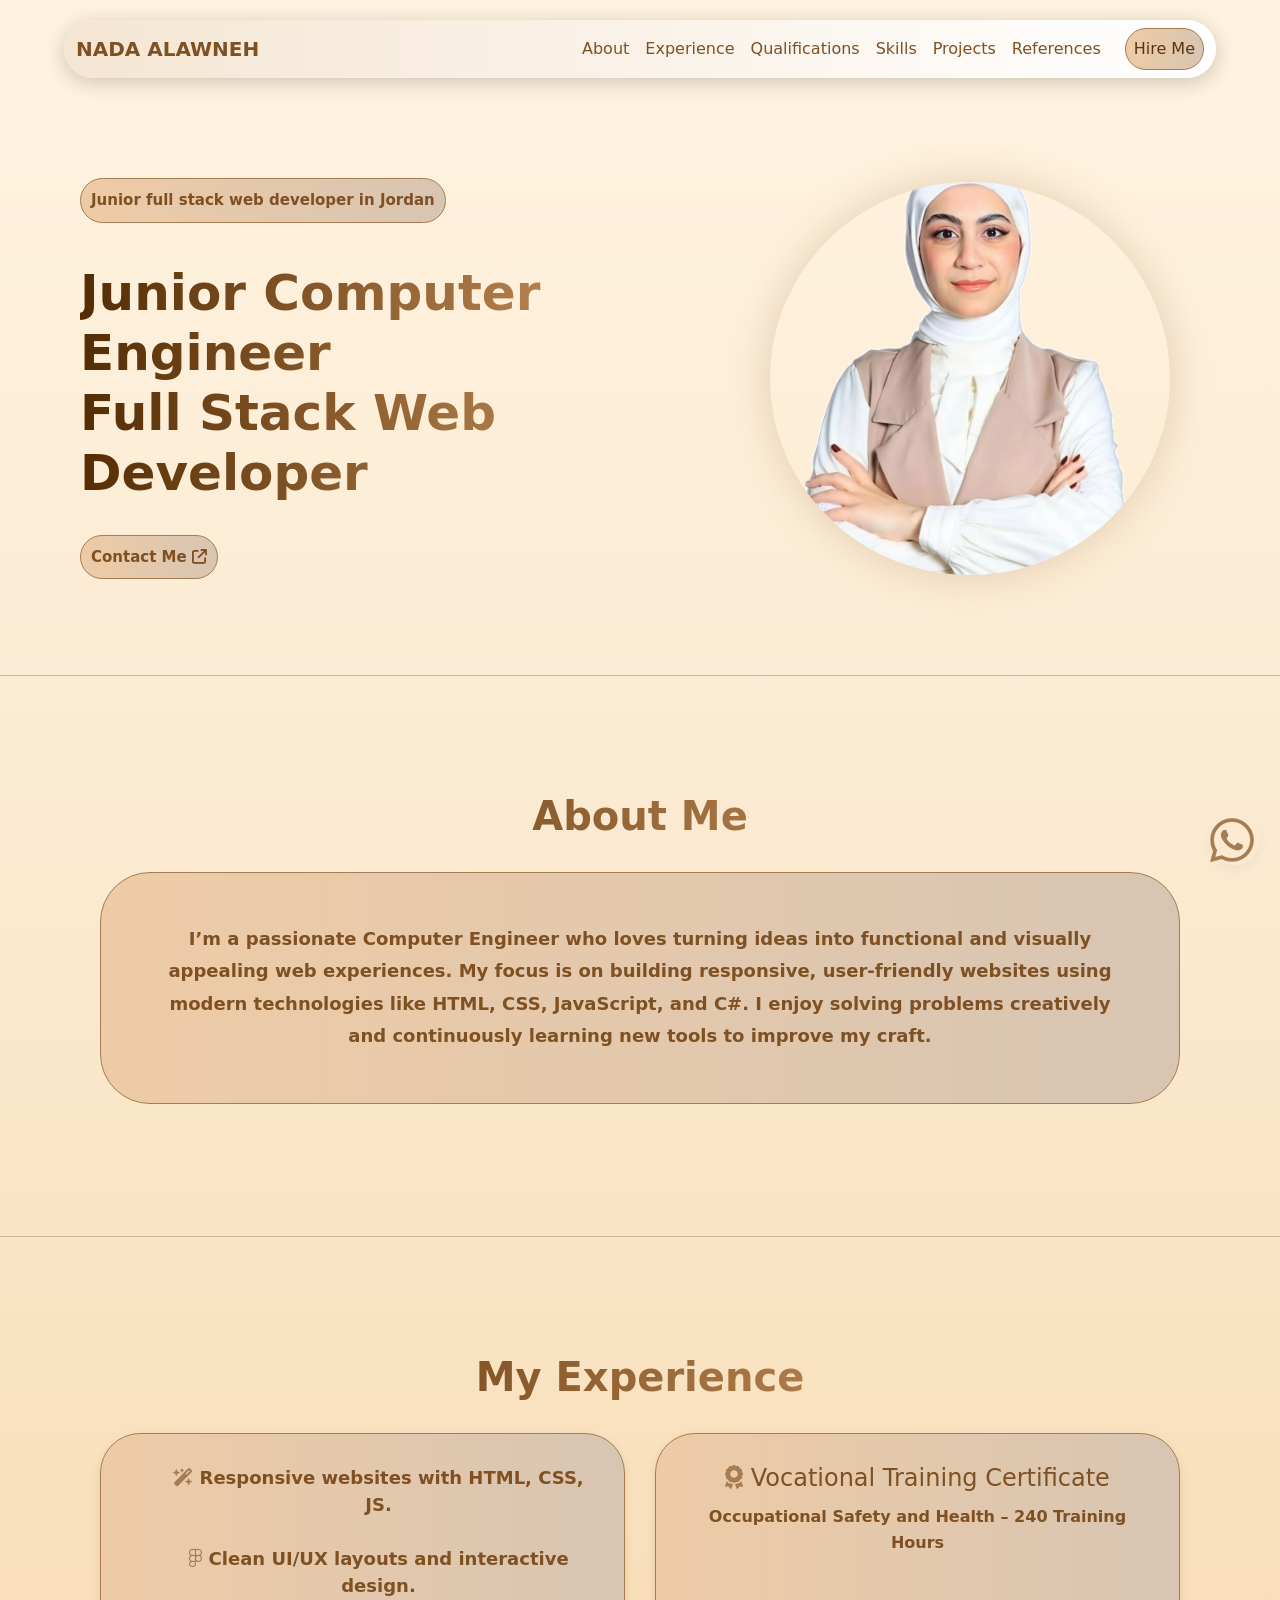
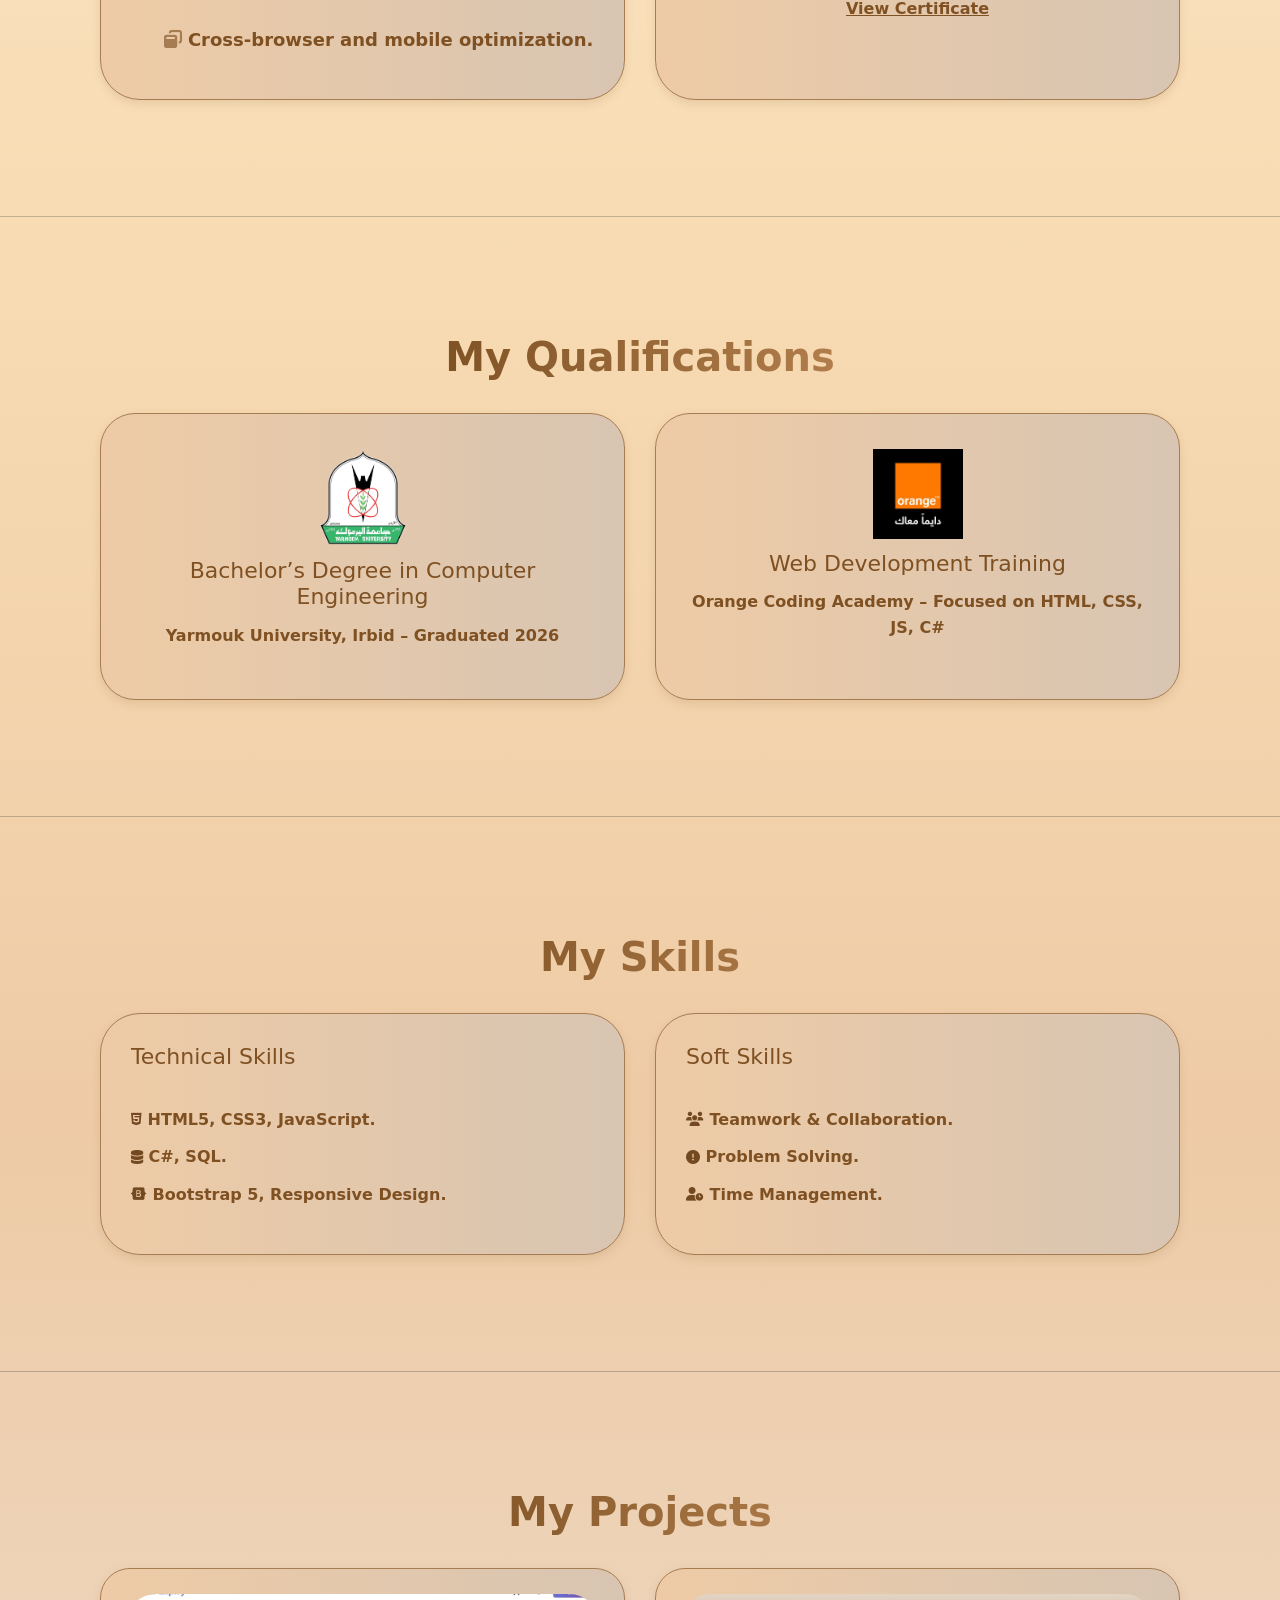
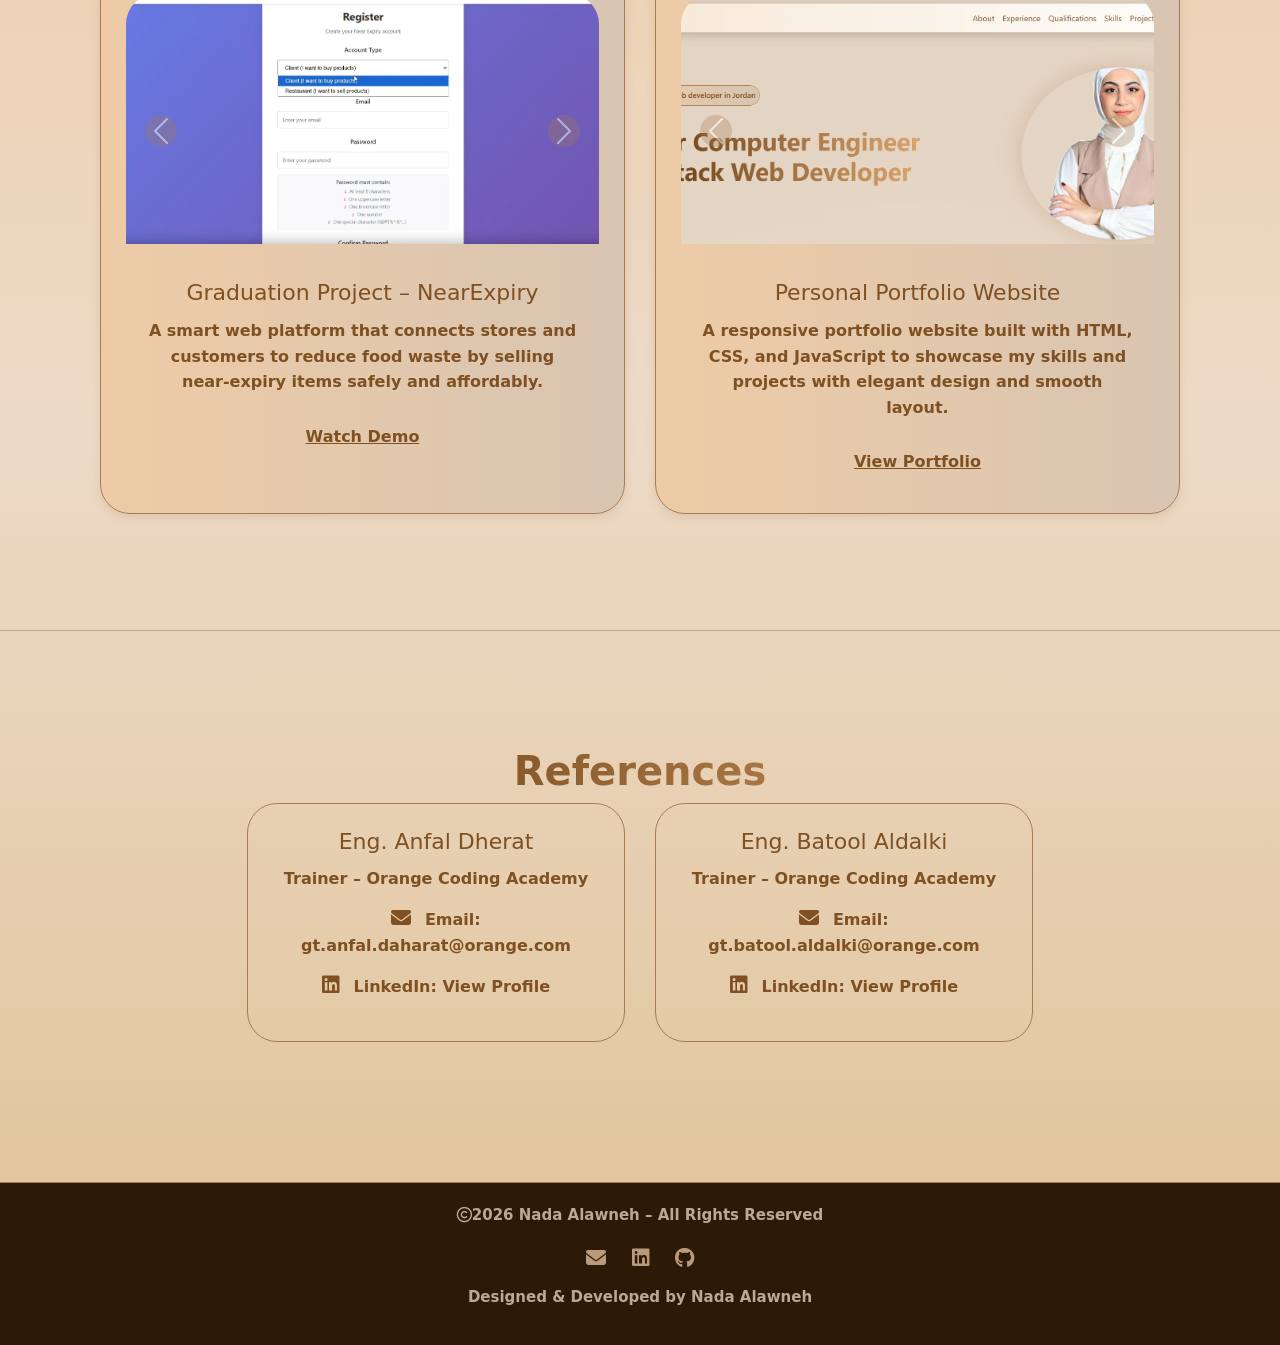
<file: index.html>
<!DOCTYPE html>
<html lang="en">
<head>
    <meta charset="UTF-8">
    <meta name="viewport" content="width=device-width, initial-scale=1.0">
    <title>My Portfolio</title>
    <link rel="stylesheet" href="https://cdnjs.cloudflare.com/ajax/libs/font-awesome/6.5.0/css/all.min.css">
    <link rel="stylesheet" href="style.css">
    <link href="https://cdn.jsdelivr.net/npm/bootstrap@5.3.8/dist/css/bootstrap.min.css" rel="stylesheet" integrity="sha384-sRIl4kxILFvY47J16cr9ZwB07vP4J8+LH7qKQnuqkuIAvNWLzeN8tE5YBujZqJLB" crossorigin="anonymous">
    <script src="https://cdn.jsdelivr.net/npm/bootstrap@5.3.8/dist/js/bootstrap.bundle.min.js" integrity="sha384-FKyoEForCGlyvwx9Hj09JcYn3nv7wiPVlz7YYwJrWVcXK/BmnVDxM+D2scQbITxI" crossorigin="anonymous"></script>
</head>

<body>

  <!-- Navbar -->
  <nav class="navbar navbar-expand-lg sticky-top" 
       style="width:90%; margin:20px auto; border-radius:50px;
              background:linear-gradient(90deg,#f5e6d3,#ffffff);
              box-shadow:0 4px 20px rgba(0,0,0,0.2); ">
    <div class="container-fluid">
      <a class="navbar-brand fw-bold" style="color: #7e5022;" href="images/Nada's img.png">NADA ALAWNEH</a>
      <button class="navbar-toggler" type="button" data-bs-toggle="collapse" data-bs-target="#navbarNav"
        aria-controls="navbarNav" aria-expanded="false" aria-label="Toggle navigation">
        <span class="navbar-toggler-icon"></span>
      </button>

      <div class="collapse navbar-collapse" id="navbarNav">
        <ul class="navbar-nav ms-auto">
          <li class="nav-item"><a class="nav-link active" style="color:#7e5022;" href="#About">About</a></li>
          <li class="nav-item"><a class="nav-link" style="color:#7e5022;" href="#Experience">Experience</a></li>
          <li class="nav-item"><a class="nav-link" style="color:#7e5022;" href="#Qualifications">Qualifications</a></li>
          <li class="nav-item"><a class="nav-link" style="color:#7e5022;" href="#Skills">Skills</a></li>
          <li class="nav-item"><a class="nav-link" style="color:#7e5022;" href="#Projects">Projects</a></li>
          <li class="nav-item"><a class="nav-link" style="color:#7e5022;" href="#References">References</a></li>
        </ul>
        <a href="#Footer" class="btn ms-3" 
           style="border:1px solid #a67c52; color:#5b330c; border-radius:30px; padding: 8px; background: linear-gradient(90deg, #eecba6, #d8c5b2);">
           Hire Me
        </a>
      </div>
    </div>
  </nav>

  <!-- Hero Section -->
  <section class="hero-section">
    <div class="hero-left">
        <p>Junior full stack web developer in Jordan</p><br><br>
        <h1>Junior Computer Engineer <br> Full Stack Web Developer</h1><br>
         <a href="contact-me.html" class="btn">
         Contact Me <i class="fa-solid fa-arrow-up-right-from-square"></i>
         </a>
    </div>
    <div class="hero-right">
        <img src="images/Nada's img.png" alt="Nada Photo">
    </div>
  </section><hr>

  <!-- About Section -->
  <section id="About" class="About" >
    <h1>About Me</h1><br>
    <p>I’m a passionate Computer Engineer who loves turning ideas into functional and visually appealing web experiences.  
       My focus is on building responsive, user-friendly websites using modern technologies like HTML, CSS, JavaScript, and C#.  
       I enjoy solving problems creatively and continuously learning new tools to improve my craft.</p>
  </section><hr>

  <!-- Experience Section -->
  <section id="Experience" class="Experience">
    <h1>My Experience</h1><br>
    <div class="exp-container">
    <div class="exp-card">
      <ul>
        <li><i class="fa-solid fa-wand-magic-sparkles" style="color: rgb(166, 124, 82);"></i>  Responsive websites with HTML, CSS, JS.</li><br>
        <li><i class="fa-brands fa-figma" style="color: rgb(166, 124, 82);"></i> Clean UI/UX layouts and interactive design.</li><br>
        <li><i class="fa-solid fa-window-restore" style="color: rgb(166, 124, 82);"></i> Cross-browser and mobile optimization.</li>
      </ul>
    </div>

    <div class="exp-card">
      <h3><i class="fa-solid fa-award" style="color: rgb(166, 124, 82);"></i> Vocational Training Certificate</h3>
      <p>Occupational Safety and Health – 240 Training Hours</p>
      <a href="images/Training Certificate.jpg" target="_blank" class="cert-link">View Certificate </a>
    </div>
  </div>
  </section><hr>

  <!-- Qualifications Section-->
  <section id="Qualifications" class="Qualifications">
    <h1>My Qualifications</h1><br>
    <div class="qual-container">
    <div class="qual-box">
      <img src="images/YU.png" alt="Yarmouk University Logo" class="qual-icon">
      <h3>Bachelor’s Degree in Computer Engineering</h3>
      <p>Yarmouk University, Irbid – Graduated 2026</p>
    </div>
    <div class="qual-box">
      <img src="images/orange.jpeg" alt="Orange Coding Academy Logo" class="qual-icon">
      <h3>Web Development Training</h3>
      <p>Orange Coding Academy – Focused on HTML, CSS, JS, C#</p>
    </div>
    </div>
  </section><hr>

<!-- Skills Section -->
<section id="Skills" class="Skills">
  <h1>My Skills</h1><br>
  <div class="skills-container">
    <!-- Technical Skills Card -->
    <div class="skill-card">
      <h2>Technical Skills</h2><br>
      <ul>
        <li><i class="fa-brands fa-html5 fa-sm" style="color: rgb(114, 73, 32);"></i> HTML5, CSS3, JavaScript.</li>
        <li><i class="fa-solid fa-database fa-sm" style="color: rgb(114, 73, 32);"></i> C#, SQL.</li>
        <li><i class="fa-brands fa-bootstrap fa-sm" style="color: rgb(114, 73, 32);"></i> Bootstrap 5, Responsive Design.</li>
      </ul>
    </div>

    <!-- Soft Skills Card -->
    <div class="skill-card">
      <h2>Soft Skills</h2><br>
      <ul>
        <li><i class="fa-solid fa-users fa-sm" style="color:rgb(114, 73, 32);"></i> Teamwork & Collaboration.</li>
        <li><i class="fa-solid fa-circle-exclamation fa-sm" style="color: rgb(114, 73, 32);"></i> Problem Solving.</li>
        <li><i class="fa-solid fa-user-clock fa-sm" style="color: rgb(114, 73, 32);"></i> Time Management.</li>
      </ul>
    </div>
  </div>
</section><hr>

<!-- Projects Section -->
<section id="Projects" class="Projects">
  <h1>My Projects</h1><br>

  <div class="projects-container">
    <div class="project-card">
      <div id="projectSlider1" class="carousel slide" data-bs-ride="carousel">
        <div class="carousel-inner">
          <div class="carousel-item active">
            <img src="images/Near-Expiry.png" class="d-block w-100" alt="NearExpiry Image 1"><br>
          </div>
          <div class="carousel-item">
            <img src="images/Near-Expiry2.png" class="d-block w-100" alt="NearExpiry Image 2"><br>
          </div>
          <div class="carousel-item">
            <img src="images/Near-Expiry3.png" class="d-block w-100" alt="NearExpiry Image 3"><br>
          </div>
        </div>
        
        <button class="carousel-control-prev" type="button" data-bs-target="#projectSlider1" data-bs-slide="prev">
          <span class="carousel-control-prev-icon"></span>
        </button>
        <button class="carousel-control-next" type="button" data-bs-target="#projectSlider1" data-bs-slide="next">
          <span class="carousel-control-next-icon"></span>
        </button>
      </div>
      <h3>Graduation Project – NearExpiry</h3>
      <p>
        A smart web platform that connects stores and customers to reduce food waste by selling near-expiry items safely and affordably.
      </p>
      <div class="btn-container">
      <a href="images/Near Expiry Video.mp4" target="_blank" class="project-btn">Watch Demo</a>
    </div>
  </div>

    
    <div class="project-card">
      <div id="projectSlider2" class="carousel slide" data-bs-ride="carousel">
        <div class="carousel-inner">
          <div class="carousel-item active">
            <img src="images/portfolio.png" class="d-block w-100" alt="Portfolio Image 1"><br>
          </div>
          <div class="carousel-item">
            <img src="images/portfolio2.png" class="d-block w-100" alt="Portfolio Image 2"><br>
          </div>
          <div class="carousel-item">
            <img src="images/portfolio3.png" class="d-block w-100" alt="Portfolio Image 3"><br>
          </div>
        </div>
      
        <button class="carousel-control-prev" type="button" data-bs-target="#projectSlider2" data-bs-slide="prev">
          <span class="carousel-control-prev-icon"></span>
        </button>
        <button class="carousel-control-next" type="button" data-bs-target="#projectSlider2" data-bs-slide="next">
          <span class="carousel-control-next-icon"></span>
        </button>
      </div>
      <h3>Personal Portfolio Website</h3>
      <p>
        A responsive portfolio website built with HTML, CSS, and JavaScript to showcase my skills and projects with elegant design and smooth layout.
      </p>
      <div class="btn-container">
      <a href="index.html" target="_blank" class="project-btn">View Portfolio</a>
    </div>
</div>
  </div>
</section><hr>


  <!-- References Section -->
  <section id="References" class="References">
    <h1>References</h1>
    <div class="ref-container">
      <div class="ref-box">
        <h3>Eng. Anfal Dherat</h3>
        <p>Trainer – Orange Coding Academy</p>
        <p><i class="fa-solid fa-envelope"></i> 
          Email: <a href="mailto:gt.anfal.daharat@orange.com">gt.anfal.daharat@orange.com</a></p>
        <p><i class="fa-brands fa-linkedin"></i>
          LinkedIn: <a href="https://www.linkedin.com/in/anfal-dherat/" target="_blank">View Profile</a></p>
      </div>
      <div class="ref-box">
        <h3>Eng. Batool Aldalki</h3>
        <p>Trainer – Orange Coding Academy</p>
        <p><i class="fa-solid fa-envelope"></i> 
          Email: <a href="mailto:gt.batool.aldalki@orange.com">gt.batool.aldalki@orange.com</a></p>
        <p><i class="fa-brands fa-linkedin"></i>
          LinkedIn: <a href="https://linkedin.com/in/batool-walid-b33894228" target="_blank">View Profile</a></p>
      </div>
    </div>
  </section>

  <!-- Footer Section -->
  <footer id="Footer" class="Footer">
    <p><i class="fa-regular fa-copyright" style="color: #bea794;"></i>2026 Nada Alawneh – All Rights Reserved</p>
    <div class="social-icons">
      <a href="mailto:nadaalawneh504@gmail.com"><i class="fa-solid fa-envelope"></i></a>
      <a href="https://www.linkedin.com/in/nada-alawneh/" target="_blank"><i class="fa-brands fa-linkedin"></i></a>
      <a href="https://github.com/Nada-Alawneh" target="_blank"><i class="fa-brands fa-github"></i></a>
    </div>
    <p class="credit">Designed & Developed by Nada Alawneh</p>
</footer>

<!-- fixed whatsapp logo -->
<a href="https://wa.me/962772721010" target="_blank" class="whatsapp-btn">
  <i class="fa-brands fa-whatsapp" style="color: rgb(166, 124, 82);"></i>
</a>

</body>
</html -->
</file>
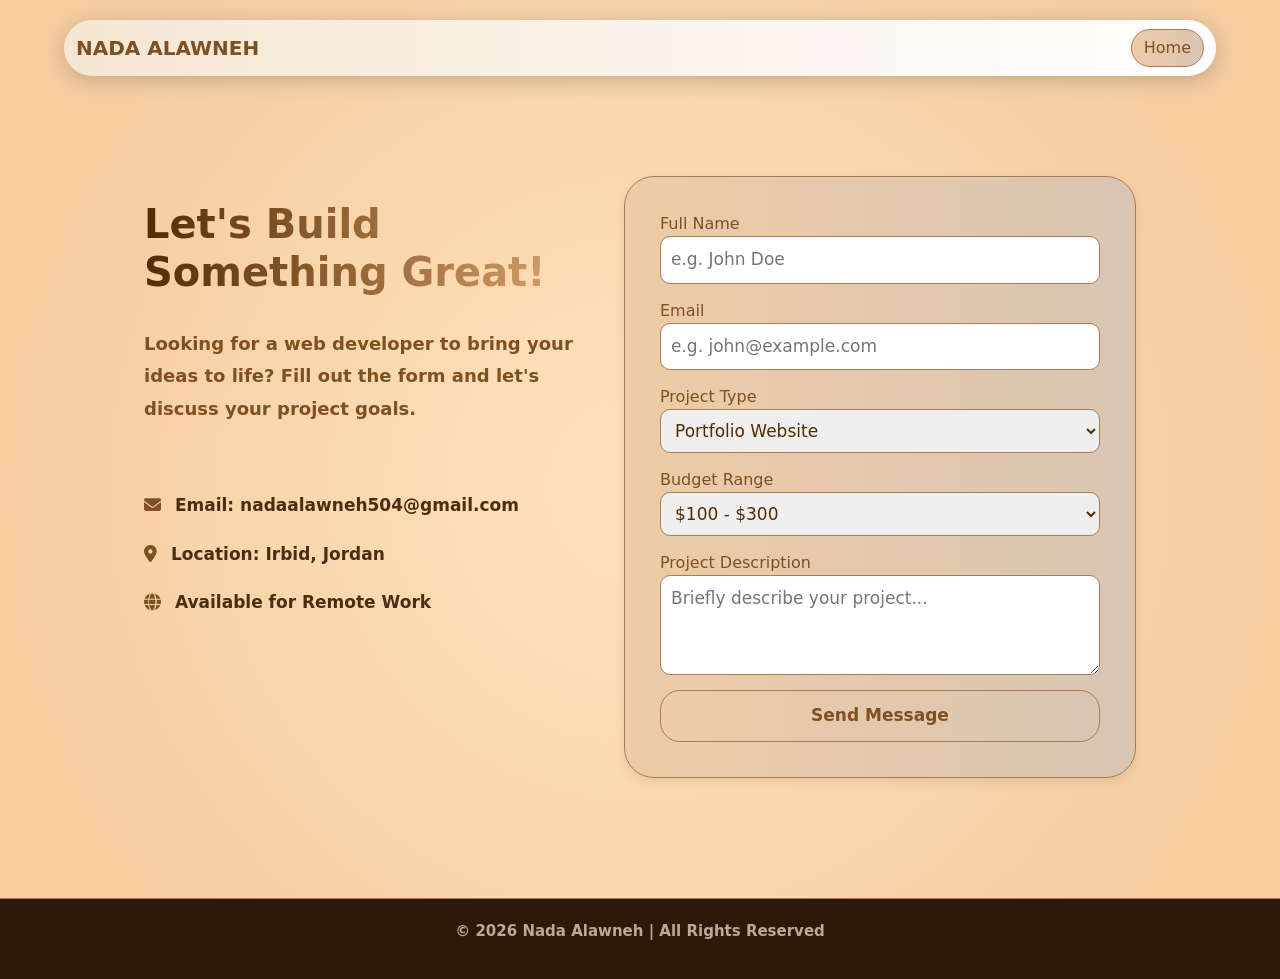
<file: contact-me.html>
<!DOCTYPE html>
<html lang="en">
<head>
  <meta charset="UTF-8">
  <meta name="viewport" content="width=device-width, initial-scale=1.0">
  <title>Contact Me</title>
  <link rel="stylesheet" href="https://cdnjs.cloudflare.com/ajax/libs/font-awesome/6.5.0/css/all.min.css">
  <link rel="stylesheet" href="style.css">
  <link href="https://cdn.jsdelivr.net/npm/bootstrap@5.3.8/dist/css/bootstrap.min.css" rel="stylesheet">
  <script src="https://cdn.jsdelivr.net/npm/bootstrap@5.3.8/dist/js/bootstrap.bundle.min.js"></script>
</head>

<body style="background: radial-gradient(circle, #ffe2bd 0%, #f5cda1 80%);">

  <!-- Navbar -->
  <nav class="navbar navbar-expand-lg" 
       style="width:90%; margin:20px auto; border-radius:50px;
              background:linear-gradient(90deg,#f5e6d3,#ffffff);
              box-shadow:0 4px 20px rgba(0,0,0,0.2); ">
    <div class="container-fluid">
      <a class="navbar-brand fw-bold" style="color: #7e5022;" href="images/Nada's img.png">NADA ALAWNEH</a>
      <button class="navbar-toggler" type="button" data-bs-toggle="collapse" data-bs-target="#navbarNav"
        aria-controls="navbarNav" aria-expanded="false" aria-label="Toggle navigation">
        <span class="navbar-toggler-icon"></span>
      </button>

      <div class="collapse navbar-collapse" id="navbarNav">
        <ul class="navbar-nav ms-auto">
          <li><a href="index.html" class="btn ms-3" 
           style="border:1px solid #a67c52; color: #7e5022;; border-radius:30px; background: linear-gradient(90deg, #eecba6, #d8c5b2);">
           Home
          </a></li>
        </ul>
      </div>
    </div>
  </nav>

  <!-- Contact Section -->
  <section class="contact-section">
    <div class="contact-left">
      <br><h1>Let's Build Something Great!</h1><br>
      <p>Looking for a web developer to bring your ideas to life?
      Fill out the form and let's discuss your project goals.</p><br><br>

      <div class="contact-info">
        <p>
          <a href="mailto:nadaalawneh504@gmail.com" target="_blank">
            <i class="fa-solid fa-envelope"></i> Email: nadaalawneh504@gmail.com
          </a>
        </p>
        <p>
          <a href="https://www.google.com/maps/place/Irbid,+Jordan" target="_blank">
            <i class="fa-solid fa-location-dot"></i> Location: Irbid, Jordan
          </a>
        </p>
        <p>
          <a href="https://wa.me/962772721010" target="_blank">
            <i class="fa-solid fa-globe"></i> Available for Remote Work
          </a>
        </p>
      </div>
    </div>

    <div class="contact-right">
      <form>
        <label>Full Name</label>
        <input type="text" placeholder="e.g. John Doe">

        <label>Email</label>
        <input type="email" placeholder="e.g. john@example.com">

        <label>Project Type</label>
        <select>
          <option>Portfolio Website</option>
          <option>Business Website</option>
          <option>Web App</option>
        </select>

        <label>Budget Range</label>
        <select>
          <option>$100 - $300</option>
          <option>$300 - $600</option>
          <option>$600+</option>
        </select>

        <label>Project Description</label>
        <textarea placeholder="Briefly describe your project..."></textarea>

        <button type="submit" class="btn">Send Message</button>
      </form>
    </div>
  </section>

  <!-- Footer -->
  <footer class="Footer">
    <p>© 2026 Nada Alawneh | All Rights Reserved</p>
  </footer>

</body>
</html>
</file>
<file: style.css>
body {
  background: linear-gradient(to bottom, #fff3e0, #fbe9d0, #f8dcb3, #eecba6, #eddac7, #dfc296);
}

/* hero-section */
.hero-section{
display:flex; 
align-items:center;
justify-content:space-around;  
color:#fff;
padding:50px;
}

.hero-section .hero-right img{
  width: 400px;
  border-radius: 70%;
  box-shadow: 0 0 40px rgba(166, 124, 82, 0.3);
  transition: transform 0.4s ;
}

.hero-right img:hover {
  transform: scale(1.05);
}

.hero-section .hero-left p {
  border: 1px solid #a67c52;
  border-radius: 70px;
  display: inline-block;
  padding: 10px;
  color: #7e5022;
  background: linear-gradient(90deg, #eecba6, #d8c5b2);
  font-size: 15px;
  font-weight: 600;
}

.hero-section .hero-left h1 {
  font-size: 50px;
  font-weight: 700;
  background: linear-gradient(90deg, #542c03, #dca46d);
  -webkit-background-clip: text;
  -webkit-text-fill-color: transparent;
}

.hero-section .hero-left a{
   border: 1px solid #a67c52;
   border-radius: 70px;
   display: inline-block;
   padding: 10px;
   color: #7e5022;
   background: linear-gradient(90deg, #eecba6, #d8c5b2);
   font-size: 15px;
   font-weight: 600;
}
/* whats icon */
.whatsapp-btn {
  font-size: 50px;
  position: fixed;
  bottom: 20px;
  right: 20px;
  
}

.whatsapp-btn i {
  width: 50px;
  height: 50px;
  border-radius: 50%;
  box-shadow: 0 4px 10px rgba(220, 207, 186, 0.3);
  transition: transform 0.3s;
}

.whatsapp-btn i:hover {
  transform: scale(1.1);
}


/* About */
.About {
  text-align: center;
  padding: 100px ;
}

.About h1{
  font-size: 50px;
  font-weight: 700;
  background: linear-gradient(90deg, #542c03, #dca46d);
  -webkit-background-clip: text;
  -webkit-text-fill-color: transparent;
}


.About p{
  border: 1px solid #a67c52;
  border-radius: 70px;
  padding: 80px;
  display: inline-block;
  color: #7e5022;
  font-size: 20px;
  font-weight: 600;
  transition: transform 0.3s;
  background: linear-gradient(90deg, #eecba6, #d8c5b2);
}

.About p:hover{
transform: scale(0.9);
}

/* Experience */
.Experience {
  text-align: center;
  padding: 100px;
}

.Experience h1 {
  font-size: 50px;
  font-weight: 700;
  background: linear-gradient(90deg, #542c03, #dca46d);
  -webkit-background-clip: text;
  -webkit-text-fill-color: transparent;
}

.exp-container {
  display: flex;
  flex-wrap: wrap;
  gap: 30px;
}


.exp-card {
  flex: 1 ;
  border: 1px solid #a67c52;
  border-radius: 70px;
  padding: 30px;
  background: linear-gradient(90deg, #eecba6, #d8c5b2);
  color: #7e5022;
  font-size: 20px;
  font-weight: 600;
  box-shadow: 0 4px 10px rgba(166,124,82,0.2);
  transition: transform 0.3s , box-shadow 0.3s ;
}


.exp-card:hover {
  transform: scale(1.03);
  box-shadow: 0 6px 15px rgba(166,124,82,0.3);
}


.exp-card ul {
  list-style-type: none;
}

.cert-link {
  display: inline-block;
  margin-top: 15px;
  padding: 8px 20px;
  color: #7e5022;
  font-weight: 600;
  text-decoration: underline;
  transition: 0.3s;
}

.cert-link:hover {
  background-color: #a67c52;
  color: #fff;
  transform: scale(1.05);
}

/* Qualifications*/
.Qualifications {
  text-align: center;
  padding: 100px ;
}

.Qualifications h1 {
  font-size: 50px;
  font-weight: 700;
    background: linear-gradient(90deg, #542c03, #dca46d);
  -webkit-background-clip: text;
  -webkit-text-fill-color: transparent;
}
.qual-container {
  display: flex;
  justify-content: center;
  flex-wrap: wrap;
  gap: 30px;
}

.qual-box {
  flex: 1;
  border: 1px solid #a67c52;
  border-radius: 40px; 
  padding: 30px;
  background: linear-gradient(90deg, #eecba6, #d8c5b2);
  color: #7e5022;
  font-size: 20px;
  font-weight: 600;
  box-shadow: 0 4px 10px rgba(166,124,82,0.2); 
  transition: transform 0.3s , box-shadow 0.3s ;
}


.qual-box:hover {
  transform: scale(1.03);
  box-shadow: 0 6px 15px rgba(166,124,82,0.3);
}
.qual-icon {
  width: 90px;   
  height: auto;    
  margin-bottom: 10px;
  display: block;
  margin-left: auto;
  margin-right: auto;
}

/* Skills */
.Skills {
  text-align: left;
  padding: 100px;
}

.Skills h1 {
  font-size: 50px;
  font-weight: 700;
  background: linear-gradient(90deg, #542c03, #dca46d);
  -webkit-background-clip: text;
  -webkit-text-fill-color: transparent;
  text-align: center;
}

.skills-container {
  display: flex;
  flex-wrap: wrap;
  gap: 30px;
}

.skill-card {
  flex: 1;
  border: 1px solid #a67c52;
  border-radius: 70px;
  padding: 30px;
  background: linear-gradient(90deg, #eecba6, #d8c5b2);
  color: #7e5022;
  font-size: 20px;
  font-weight: 600;
  box-shadow: 0 4px 10px rgba(166,124,82,0.2);
}

.skill-card:hover {
  transform: scale(1.03);
  box-shadow: 0 6px 15px rgba(166,124,82,0.3);
}

.skill-card ul {
  list-style-type: none;
  padding-left: 20px;
  justify-self: center;
}

/* Projects Section */
.Projects {
  text-align: center;
  padding: 100px;
}

.Projects h1 {
  font-size: 50px;
  font-weight: 700;
  background: linear-gradient(90deg, #542c03, #dca46d);
  -webkit-background-clip: text;
  -webkit-text-fill-color: transparent;
}

.projects-container {
  display: flex;
  justify-content: center;
  flex-wrap: wrap;
  gap: 30px;
}

.project-card {
  flex: 1;
  border: 1px solid #a67c52;
  border-radius: 40px;
  background: linear-gradient(90deg, #eecba6, #d8c5b2);
  color: #7e5022;
  font-size: 20px;
  font-weight: 600;
  box-shadow: 0 4px 10px rgba(166,124,82,0.2);
  transition: transform 0.3s, box-shadow 0.3s;
}

.project-card:hover {
  transform: scale(1.05);
  box-shadow: 0 6px 15px rgba(166,124,82,0.3);
}

.carousel-inner {
  margin: 0;
  padding: 0;
}

.carousel-inner img {
  display: block;
  width: 100%;
  height: 220px; 
  object-fit: cover;
  border-radius: 40px 40px 0 0; 
}


.project-card h3,
.project-card p,
.project-btn {
  padding: 0 30px; 
  text-align: center;
  
}

.project-card .btn-container{
text-align: center;
}
.project-btn {
  display: inline-block;
  padding: 20px 20px;
  color: #7e5022;
  font-weight: 600;
  text-decoration: underline;
  transition: 0.3s;
  border-radius: 10px;
}

.project-btn:hover {
  background-color: #a67c52;
  color: #fff;
  transform: scale(1.05);
}


.carousel-control-prev-icon,
.carousel-control-next-icon {
  background-color: rgba(166,124,82,0.6);
  border-radius: 50%;
}


/* References */
.References {
  text-align: center;
  padding: 100px ;
}

.References h1 {
   font-size: 50px;
   font-weight: 700;
   background: linear-gradient(90deg, #542c03, #dca46d);
   -webkit-background-clip: text;
   -webkit-text-fill-color: transparent;
}

.References i {
  color: #7e5022;
  margin-right: 8px;
  font-size: 18px;
}

.References a {
  color: #7e5022;
  font-weight: 600;
  text-decoration: none;
  transition: 0.3s ;
}

.References a:hover {
  color: #a67c52;
  text-decoration: underline;
}

.ref-container {
  display: flex;
  justify-content: center;
  flex-wrap: wrap;
  gap: 30px;
}

.ref-box {
  border: 1px solid #a67c52;
  border-radius: 30px;
  padding: 20px;
  width: 250px;
  color: #7e5022;
  font-weight: 600;
  transition: transform 0.3s ;
}

.ref-box:hover {
  transform: scale(0.9);
}


/* footer */
.Footer {
  text-align: center;
  padding: 15px 0;
  background: #2c1907;
  color: #bea794;
  font-weight: 600;
  border-top: 1px solid #a67c52;
  width:100%;
}

.Footer .social-icons a {
  color: #b99a7a;
  margin:  10px;
  font-size: 14px;
  transition: transform 0.3s ;
}

.Footer .social-icons a:hover {
  color: #c5b39f;
  transform: scale(1.2);
}

.Footer .credit {
  margin-top: 10px;
  font-size: 14px;
  color: #bea794;
}



/* Index.html Responsive Design 480 : */

@media (max-width: 480px) {

  /* hero section : */
    .hero-section {
    flex-direction: column; 
    text-align: center;
    
  }

  .hero-section img {
    width: 100%;
    margin-top: 30px;
  }

/* about section : */
  .About h1 {
    font-size: 20px; 
  }

  .About p {
    font-size: 14px; 
    padding: 20px;  
    border-radius: 30px; 
    line-height: 1.8; 
  }

  /* experience section */
  .Experience h1 {
    align-items: center;
    font-size: 20px; 
    flex-wrap: wrap;
  }

  .exp-container {
    flex-direction: column;
    gap: 20px; 
    flex-wrap: wrap;
  }

  .exp-card {
    font-size: 14px; 
    padding: 20px;   
    border-radius: 30px; 
    margin: 0;
    justify-content: center;
  }

.exp-card ul {
  text-align: left;
}
  .exp-card h3 {
    font-size: 18px;
    margin-bottom: 10px;
  }

  .exp-card p {
    font-size: 14px;
    line-height: 1.6;
  }

  .cert-link {
    padding: 6px 15px;
    font-size: 14px;
  }

/* Qualifications section */
.Qualifications h1 {
    font-size: 15px; 
     flex-wrap: wrap;
  }

  .qual-container {
    flex-direction: column; 
    align-items: center; 
    gap: 20px; 
  }

  .qual-box {
    width: 100%; 
    font-size: 14px; 
    padding: 20px;
    border-radius: 25px;
    overflow:auto;
  }

  .qual-box h3 {
    font-size: 18px;
    margin-bottom: 10px;
  }

  .qual-box p {
    font-size: 14px;
    line-height: 1.6;
  }

  .qual-icon,
  .qual-icon-large {
    width: 60px;
    height: auto;
    margin-bottom: 10px;
  }


/* skills section */
.Skills h1 {
    font-size: 28px; 
    flex-wrap: wrap;
  }

  .skills-container {
    flex-direction: column; 
    align-items: center; 
    gap: 20px;
  }

  .skill-card {
    width: 90%; 
    font-size: 14px; 
    padding: 20px;
    border-radius: 30px;
    overflow: auto;
  }

  .skill-card h2 {
    font-size: 18px;
    margin-bottom: 10px;
  }

  .skill-card ul {
    padding-left: 0; 
    text-align: center; 
    font-size: 14px;
    line-height: 1.6;
  }

  .skill-card li {
    margin-bottom: 8px;
  }

  /* projects section */
  .Projects h1 {
    font-size: 20px; 
    flex-wrap: wrap;
  }

  .projects-container {
    flex-direction: column; 
    align-items: center;
    gap: 50px;
  }

  .project-card {
    width: 95%; 
    font-size: 14px;
    padding: 15px;
    border-radius: 20px;
    text-align: center; 
    overflow: auto;
  }

  .project-card h3 {
    font-size: 18px;
    margin: 10px 0;
  }

  .project-card p {
    font-size: 14px;
    line-height: 1.6;
    padding: 0 10px;
  }

  .carousel-inner img {
    height: 180px; 
    border-radius: 20px 20px 0 0;
  }

  .project-btn {
    padding: 10px 15px;
    font-size: 14px;
  }

/* References section */
 .References h1 {
    font-size: 19px; 
  }

  .ref-container {
    flex-direction: column; 
    align-items: center;
    gap: 20px;
  }

  .ref-box {
    width: 90%; 
    font-size: 14px;
    padding: 15px;
    border-radius: 20px;
  }

  .ref-box h3 {
    font-size: 18px;
    margin-bottom: 8px;
  }

  .ref-box p {
    font-size: 14px;
    line-height: 1.6;
  }

  .References i {
    font-size: 16px; 
  }

  .References a {
    font-size: 14px;
    word-break: break-word; 
  }

/* footer section  */
 .Footer {
    padding: 20px ; 
    font-size: 12px; 
  }

  .Footer p {
    font-size: 12px;
    line-height: 1.4;
  }

  .Footer .social-icons a {
    margin: 5px;
    font-size: 16px; 
  }

  .Footer .credit {
    font-size: 12px;
    margin-top: 8px;
  }
}



/* Index.html Responsive Design 481-768 : */

@media (min-width: 481px) and (max-width: 768px) {

  /* hero section : */
  .hero-section {
    flex-direction: column; 
    text-align: center;
    padding: 40px;
  }

  .hero-section img {
    width: 80%;
    margin: 20px;
  }

  .hero-section h1 {
    font-size: 36px;
  }

  /* about section : */
  .About h1 {
    font-size: 32px; 
  }

  .About p {
    font-size: 16px; 
    padding: 30px;  
    border-radius: 40px; 
    line-height: 1.8; 
  }

  /* experience section */
  .Experience h1 {
    font-size: 32px; 
  }

  .exp-container {
    flex-direction: column;
    gap: 25px; 
  }

  .exp-card {
    font-size: 16px; 
    padding: 25px;   
    border-radius: 35px; 
    margin: 0 auto;
    width: 90%;
  }

  .exp-card ul {
    text-align: left;
  }

  .exp-card h3 {
    font-size: 20px;
    margin-bottom: 10px;
  }

  .exp-card p {
    font-size: 15px;
    line-height: 1.6;
  }

  .cert-link {
    padding: 8px 18px;
    font-size: 15px;
  }

  /* Qualifications section */
  .Qualifications h1 {
    font-size: 32px; 
  }

  .qual-container {
    flex-direction: column; 
    align-items: center; 
    gap: 25px; 
  }

  .qual-box {
    width: 85%; 
    font-size: 15px; 
    padding: 25px;
    border-radius: 30px;
  }

  .qual-box h3 {
    font-size: 20px;
    margin-bottom: 10px;
  }

  .qual-box p {
    font-size: 15px;
    line-height: 1.6;
  }

  .qual-icon,
  .qual-icon-large {
    width: 70px;
    height: auto;
    margin-bottom: 10px;
  }

  /* skills section */
  .Skills h1 {
    font-size: 32px; 
  }

  .skills-container {
    flex-direction: column; 
    align-items: center; 
    gap: 25px;
  }

  .skill-card {
    width: 85%; 
    font-size: 15px; 
    padding: 25px;
    border-radius: 35px;
  }

  .skill-card h2 {
    font-size: 20px;
    margin-bottom: 10px;
  }

  .skill-card ul {
    padding-left: 0; 
    text-align: center; 
    font-size: 15px;
    line-height: 1.6;
  }

  .skill-card li {
    margin-bottom: 10px;
  }

  /* projects section */
  .Projects h1 {
    font-size: 32px; 
  }

  .projects-container {
    flex-direction: column; 
    align-items: center;
    gap: 25px;
  }

  .project-card {
    width: 90%; 
    font-size: 15px;
    padding: 20px;
    border-radius: 25px;
    text-align: center; 
  }

  .project-card h3 {
    font-size: 20px;
    margin: 10px 0;
  }

  .project-card p {
    font-size: 15px;
    line-height: 1.6;
    padding: 0 15px;
  }

  .carousel-inner img {
    height: 200px; 
    border-radius: 25px 25px 0 0;
  }

  .project-btn {
    padding: 12px 18px;
    font-size: 15px;
  }

  /* References section */
  .References h1 {
    font-size: 32px; 
  }

  .ref-container {
    flex-direction: column; 
    align-items: center;
    gap: 25px;
  }

  .ref-box {
    width: 85%; 
    font-size: 15px;
    padding: 20px;
    border-radius: 25px;
  }

  .ref-box h3 {
    font-size: 20px;
    margin-bottom: 8px;
  }

  .ref-box p {
    font-size: 15px;
    line-height: 1.6;
  }

  .References i {
    font-size: 18px; 
  }

  .References a {
    font-size: 15px;
    word-break: break-word; 
  }

  /* footer section  */
  .Footer {
    padding: 25px; 
    font-size: 13px; 
  }

  .Footer p {
    font-size: 13px;
    line-height: 1.5;
  }

  .Footer .social-icons a {
    margin: 6px;
    font-size: 18px; 
  }

  .Footer .credit {
    font-size: 13px;
    margin-top: 8px;
  }
}


/* Index.html Responsive Design : 769-1279 */

@media (min-width: 769px) and (max-width: 1279px) {

  /* hero section : */
  .hero-section {
    text-align: left;
    padding: 60px;
  }

  .hero-section img {
    width: 50%;
    margin: 0 20px;
  }

  .hero-section h1 {
    font-size: 42px;
  }

  /* about section : */
  .About h1 {
    font-size: 36px; 
  }

  .About p {
    font-size: 16px; 
    padding: 40px;  
    border-radius: 40px; 
    line-height: 1.8; 
  }

  /* experience section */
  .Experience h1 {
    font-size: 36px; 
  }

  .exp-container {
    gap: 25px; 
    justify-content: center;
  }

  .exp-card {
    font-size: 16px; 
    padding: 25px;   
    border-radius: 35px; 
    width: 45%;
  }

  .exp-card h3 {
    font-size: 22px;
    margin-bottom: 12px;
  }

  .exp-card p {
    font-size: 15px;
    line-height: 1.6;
  }

  .cert-link {
    padding: 8px 18px;
    font-size: 15px;
  }

  /* Qualifications section */
  .Qualifications h1 {
    font-size: 36px; 
  }

  .qual-container {
    justify-content: center; 
    gap: 25px; 
  }

  .qual-box {
    width: 40%; 
    font-size: 15px; 
    padding: 30px;
    border-radius: 30px;
  }

  .qual-box h3 {
    font-size: 20px;
    margin-bottom: 10px;
  }

  .qual-box p {
    font-size: 15px;
    line-height: 1.6;
  }

  .qual-icon,
  .qual-icon-large {
  width: 55px;      
  height: auto;
  margin-bottom: 10px;
  display: block;
  margin-left: auto;
  margin-right: auto;
}

  /* skills section */
  .Skills h1 {
    font-size: 36px; 
  }

  .skills-container {
    justify-content: center; 
    gap: 25px;
  }

  .skill-card {
    width: 45%; 
    font-size: 15px; 
    padding: 25px;
    border-radius: 35px;
  }

  .skill-card h2 {
    font-size: 20px;
    margin-bottom: 10px;
  }

  .skill-card ul {
    padding-left: 0; 
    text-align: left; 
    font-size: 15px;
    line-height: 1.6;
  }

  .skill-card li {
    margin-bottom: 10px;
  }

  /* projects section */
.Projects h1 {
  font-size: 36px; 
}

.projects-container {
  justify-content: center;
  gap: 25px;
}

.project-card {
  width: 45%; 
  font-size: 15px;
  padding: 20px;
  border-radius: 25px;
  text-align: center; 
  transition: transform 0.3s, box-shadow 0.3s;
}

.project-card:hover {
  transform: scale(1.03);
  box-shadow: 0 6px 15px rgba(166,124,82,0.3);
}

.project-card h3 {
  font-size: 20px;
  margin: 10px 0;
}

.project-card p {
  font-size: 15px;
  line-height: 1.6;
  padding: 0 15px;
}

.carousel-inner img {
  width: 100%;          
  height: 220px;            
  display: block;
}


.project-btn {
  padding: 12px 18px;
  font-size: 15px;
}


  /* References section */
  .References h1 {
    font-size: 36px; 
  }

  .ref-container {
    justify-content: center;
    gap: 25px;
  }

  .ref-box {
    width: 40%; 
    font-size: 15px;
    padding: 20px;
    border-radius: 25px;
  }

  .ref-box h3 {
    font-size: 20px;
    margin-bottom: 8px;
  }

  .ref-box p {
    font-size: 15px;
    line-height: 1.6;
  }

  .References i {
    font-size: 18px; 
  }

  .References a {
    font-size: 15px;
    word-break: break-word; 
  }

  /* footer section  */
  .Footer {
    padding: 30px; 
    font-size: 14px; 
  }

  .Footer p {
    font-size: 14px;
    line-height: 1.5;
  }

  .Footer .social-icons a {
    margin: 8px;
    font-size: 18px; 
  }

  .Footer .credit {
    font-size: 14px;
    margin-top: 10px;
  }
}

/* Index.html Responsive Design : +1280 */

@media (min-width: 1280px) {

  /* hero section : */
  .hero-section {
    text-align: left;
    padding: 80px;
  }

  .hero-section img {
    width: 45%;
    margin: 0 30px;
  }

  .hero-section h1 {
    font-size: 48px;
  }

  /* about section : */
  .About h1 {
    font-size: 40px; 
  }

  .About p {
    font-size: 18px; 
    padding: 50px;  
    border-radius: 50px; 
    line-height: 1.8; 
  }

  /* experience section */
  .Experience h1 {
    font-size: 40px; 
  }

  .exp-container {
    gap: 30px; 
    justify-content: center;
  }

  .exp-card {
    font-size: 18px; 
    padding: 30px;   
    border-radius: 40px; 
    width: 40%;
  }

  .exp-card h3 {
    font-size: 24px;
    margin-bottom: 12px;
  }

  .exp-card p {
    font-size: 16px;
    line-height: 1.6;
  }

  .cert-link {
    padding: 10px 20px;
    font-size: 16px;
  }

  /* Qualifications section */
  .Qualifications h1 {
    font-size: 40px; 
  }

  .qual-container {
    justify-content: center; 
    gap: 30px; 
  }

  .qual-box {
    width: 35%; 
    font-size: 16px; 
    padding: 35px;
    border-radius: 35px;
  }

  .qual-box h3 {
    font-size: 22px;
    margin-bottom: 12px;
  }

  .qual-box p {
    font-size: 16px;
    line-height: 1.6;
  }

  .qual-icon,
  .qual-icon-large {
    width: 90px;
    height: auto;
    margin-bottom: 12px;
  }

  /* skills section */
  .Skills h1 {
    font-size: 40px; 
  }

  .skills-container {
    justify-content: center; 
    gap: 30px;
  }

  .skill-card {
    width: 40%; 
    font-size: 16px; 
    padding: 30px;
    border-radius: 40px;
  }

  .skill-card h2 {
    font-size: 22px;
    margin-bottom: 12px;
  }

  .skill-card ul {
    padding-left: 0; 
    text-align: left; 
    font-size: 16px;
    line-height: 1.6;
  }

  .skill-card li {
    margin-bottom: 12px;
  }

  /* projects section */
  .Projects h1 {
    font-size: 40px; 
  }

  .projects-container {
    justify-content: center;
    gap: 30px;
  }

  .project-card {
    width: 40%; 
    font-size: 16px;
    padding: 25px;
    border-radius: 30px;
    text-align: center; 
  }

  .project-card h3 {
    font-size: 22px;
    margin: 12px 0;
  }

  .project-card p {
    font-size: 16px;
    line-height: 1.6;
    padding: 0 20px;
  }

  .carousel-inner img {
    height: 250px; 
    border-radius: 30px 30px 0 0;
  }

  .project-btn {
    padding: 14px 20px;
    font-size: 16px;
  }

  /* References section */
  .References h1 {
    font-size: 40px; 
  }

  .ref-container {
    justify-content: center;
    gap: 30px;
  }

  .ref-box {
    width: 35%; 
    font-size: 16px;
    padding: 25px;
    border-radius: 30px;
  }

  .ref-box h3 {
    font-size: 22px;
    margin-bottom: 10px;
  }

  .ref-box p {
    font-size: 16px;
    line-height: 1.6;
  }

  .References i {
    font-size: 20px; 
  }

  .References a {
    font-size: 16px;
    word-break: break-word; 
  }

  /* footer section  */
  .Footer {
    padding: 35px; 
    font-size: 15px; 
  }

  .Footer p {
    font-size: 15px;
    line-height: 1.6;
  }

  .Footer .social-icons a {
    margin: 10px;
    font-size: 20px; 
  }

  .Footer .credit {
    font-size: 15px;
    margin-top: 12px;
  }
}






/* Contact Section  */
.contact-section {
  display: flex;
  justify-content: space-between;
  gap: 40px;
  padding: 80px;
  width: 90%;
  margin:auto;
}

.contact-left {
  flex: 1;
  color: #7e5022;
  font-weight: 600;
}

.contact-left h1 {
  font-size: 50px;
  font-weight: 700;
  background: linear-gradient(90deg, #542c03, #dca46d);
  -webkit-background-clip: text;
  -webkit-text-fill-color: transparent;
}

.contact-left p {
  font-size: 18px;
  line-height: 1.8;
}

.contact-info a {
  color: #4a2e12;
  font-weight: 600;
  text-decoration: none;
  transition: 0.3s;
}

.contact-info a:hover {
  color: #a67c52;
  text-decoration: underline;
}

.contact-info i {
  margin-right: 8px;
  color: #7e5022;
}

/* Right Side Form */
.contact-right {
  flex: 1;
  background: linear-gradient(90deg, #eecba6, #d8c5b2);
  border: 1px solid #a67c52;
  color: #7e5022;
  border-radius: 30px;
  padding: 30px;
  box-shadow: 0 4px 10px rgba(166,124,82,0.2);
  transition: transform 0.3s, box-shadow 0.3s; 
}

.contact-right:hover {
  transform: scale(1.03); 
  box-shadow: 0 6px 15px rgba(166,124,82,0.3);
}

.contact-right form {
  display: flex;
  flex-direction: column;
}

.contact-right input,
.contact-right select,
.contact-right textarea {
  padding: 10px;
  margin-bottom: 15px;
  border: 1px solid #a67c52;
  border-radius: 10px;
  font-size: 15px;
  color: #542c03;
}

.contact-right textarea {
  height: 100px;
}

.contact-right .btn {
  background: linear-gradient(90deg, #eecba6, #d8c5b2);
  border: 1px solid #a67c52;
  border-radius: 20px;
  color: #7e5022;
  font-weight: 600;
  padding: 12px;
  transition: 0.3s;
}

.contact-right .btn:hover {
  background-color: #a67c52;
  color: #fff;
  transform: scale(1.05);
}

/* Footer */
.Footer {
  text-align: center;
  padding: 20px;
  background: #2c1907;
  color: #bea794;
  font-weight: 600;
  border-top: 1px solid #a67c52;
  margin-top: 40px;
}



/* contact me responsive design 480: */
@media (max-width: 480px) {

  /* contact section */
  .contact-section {
    flex-direction: column;
    text-align: center;
  }

  .contact-left h1 {
    font-size: 28px;
  }

  .contact-left p {
    font-size: 14px;
  }

  .contact-info a {
    font-size: 14px;
    display: block;
    margin-bottom: 8px;
  }

  .contact-right {
    width: 100%;
    padding: 20px;
  }

  .contact-right input,
  .contact-right select,
  .contact-right textarea {
    font-size: 14px;
  }

  .contact-right .btn {
    width: 100%;
    font-size: 14px;
  }

  /* footer section */
  .Footer {
    font-size: 12px;
  }
}


/* contact me responsive design 481-768: */
@media (min-width: 481px) and (max-width: 768px) {

  /* contact section */
  .contact-section {
    flex-direction: column;
    padding: 40px;
    text-align: center;
  }

  .contact-left h1 {
    font-size: 32px;
  }

  .contact-left p {
    font-size: 15px;
  }

  .contact-info a {
    font-size: 15px;
  }

  .contact-right {
    width: 90%;
    margin: 0 auto;
    padding: 25px;
  }

  .contact-right input,
  .contact-right select,
  .contact-right textarea {
    font-size: 15px;
  }

  .contact-right .btn {
    width: 100%;
    font-size: 15px;
  }

  /* footer section */
  .Footer {
    font-size: 13px;
  }
}


/* contact me responsive design 769-1279: */
@media (min-width: 769px) and (max-width: 1279px) {

  /* contact section */
  .contact-left h1 {
    font-size: 36px;
  }

  .contact-left p {
    font-size: 16px;
  }

  .contact-info a {
    font-size: 16px;
  }

  .contact-right {
    padding: 30px;
  }

  .contact-right input,
  .contact-right select,
  .contact-right textarea {
    font-size: 16px;
  }

  .contact-right .btn {
    font-size: 16px;
  }

  /* footer section */
  .Footer {
    font-size: 14px;
  }
}


/* contact me responsive design +1280: */
@media (min-width: 1280px) {

  /* contact section */
  .contact-left h1 {
    font-size: 40px;
  }

  .contact-left p {
    font-size: 18px;
  }

  .contact-info a {
    font-size: 17px;
  }

  .contact-right {
    padding: 35px;
  }

  .contact-right input,
  .contact-right select,
  .contact-right textarea {
    font-size: 17px;
  }

  .contact-right .btn {
    font-size: 17px;
  }

  /* footer section */
  .Footer {
    font-size: 15px;
  }
}
</file>
